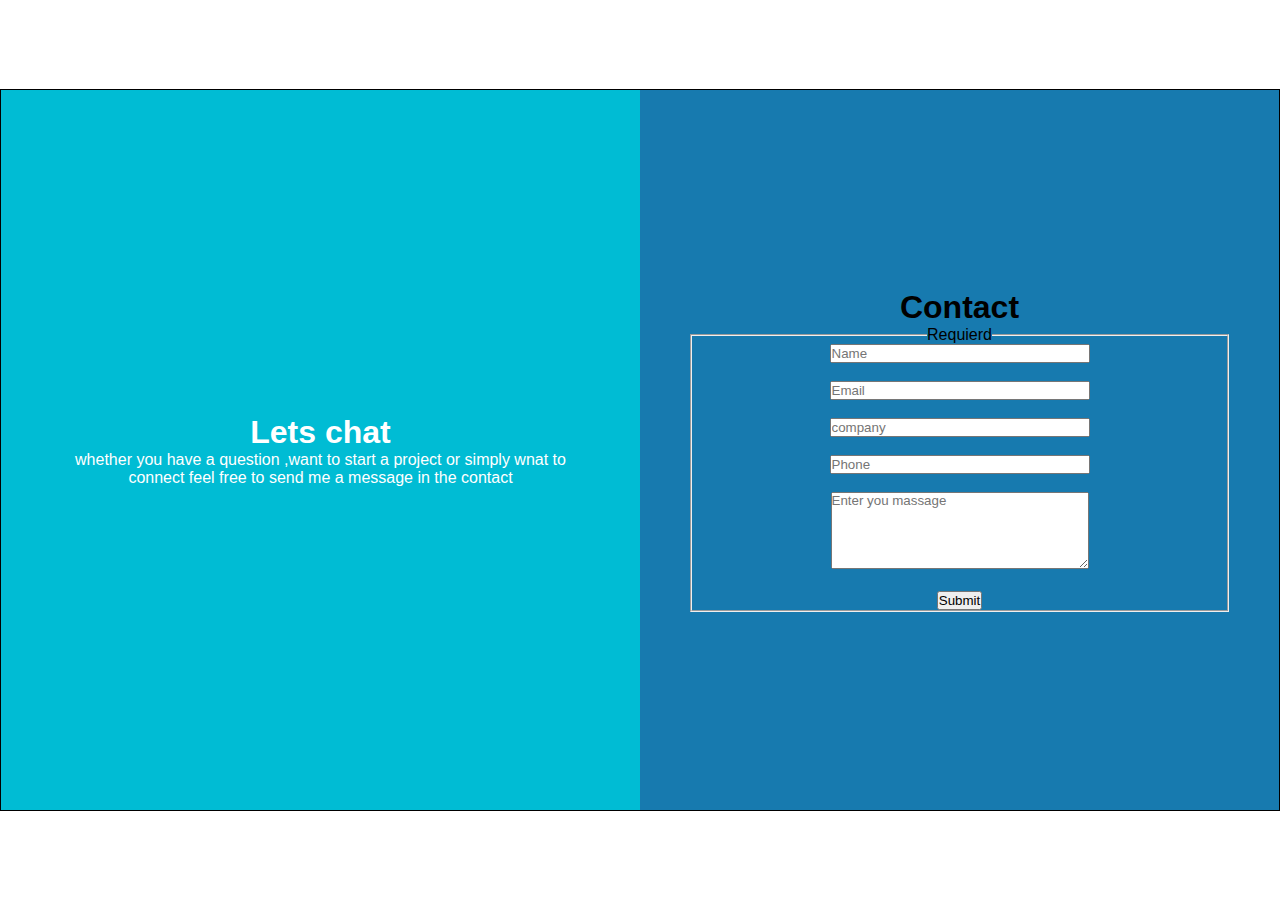
<file: akshau.html>
<!DOCTYPE html>
<html lang="en">
<head>
    <meta charset="UTF-8">
    <meta name="viewport" content="width=device-width, initial-scale=1.0">
    <title>Document</title>
     <style>
        *{
            margin: 0;
            padding: 0;
            font-family: 'Segoe UI', Tahoma, Geneva, Verdana, sans-serif;
        }
        body {
            height: 100vh;
            display: flex;
            justify-content: center;
            align-items: center;

        }
        .container{
            height: 80vh;
            display: flex;
            text-align: center;
            justify-content: center;
            border: 1px solid #000;
            background-color: aqua;
            overflow: hidden;
            
        }
        .left-side{
            background-color: #00bcd4;
            color: white;
            padding: 50px;
            flex: 1;
            display: flex;
            flex-direction: column;
            justify-content: center;
        }
        .right-side{
            background-color:rgb(23, 122, 175);
            padding: 50px;
            flex: 1;
            display: flex;
            flex-direction: column;
            justify-content: center;


        }
        input,textarea{
            width:20vw;
            

        }
       input[type="submit"]button{
        background-color: #129278;
       }
        
       

    </style>
</head>
<body>
<div class="container">
    <div class="left-side">
       <h1>Lets chat</h1> 
       <p>whether you have a question ,want to start a project or simply wnat to connect
        feel free to send me a message in the contact </p>
    </div>
    <div class="right-side">
         <h1>Contact</h1>

        <form action="#"method=post>
            <fieldset>

                <legend>Requierd</legend>            
                <input type="text" id="name" name="name" placeholder="Name"
                required>
               
                <br><br>
               
               <input type="text" id="email" name="email" placeholder="Email"
               required>
               
               <br><br>
               
               <input type="text" id="company" name="company" placeholder="company"
               required>
               <br><br>
             
               <input type="text" id="phone" name="phone" placeholder="Phone"
               required>
               <br><br>
              
               <textarea name="massage" id="massage" cols="50" rows="5" placeholder="Enter you massage"></textarea>
               <br><br>
               <button type="submit"> Submit</button>
              

            </fieldset>
        </form>
    </div>
</div>
</body>
</html>
</file>
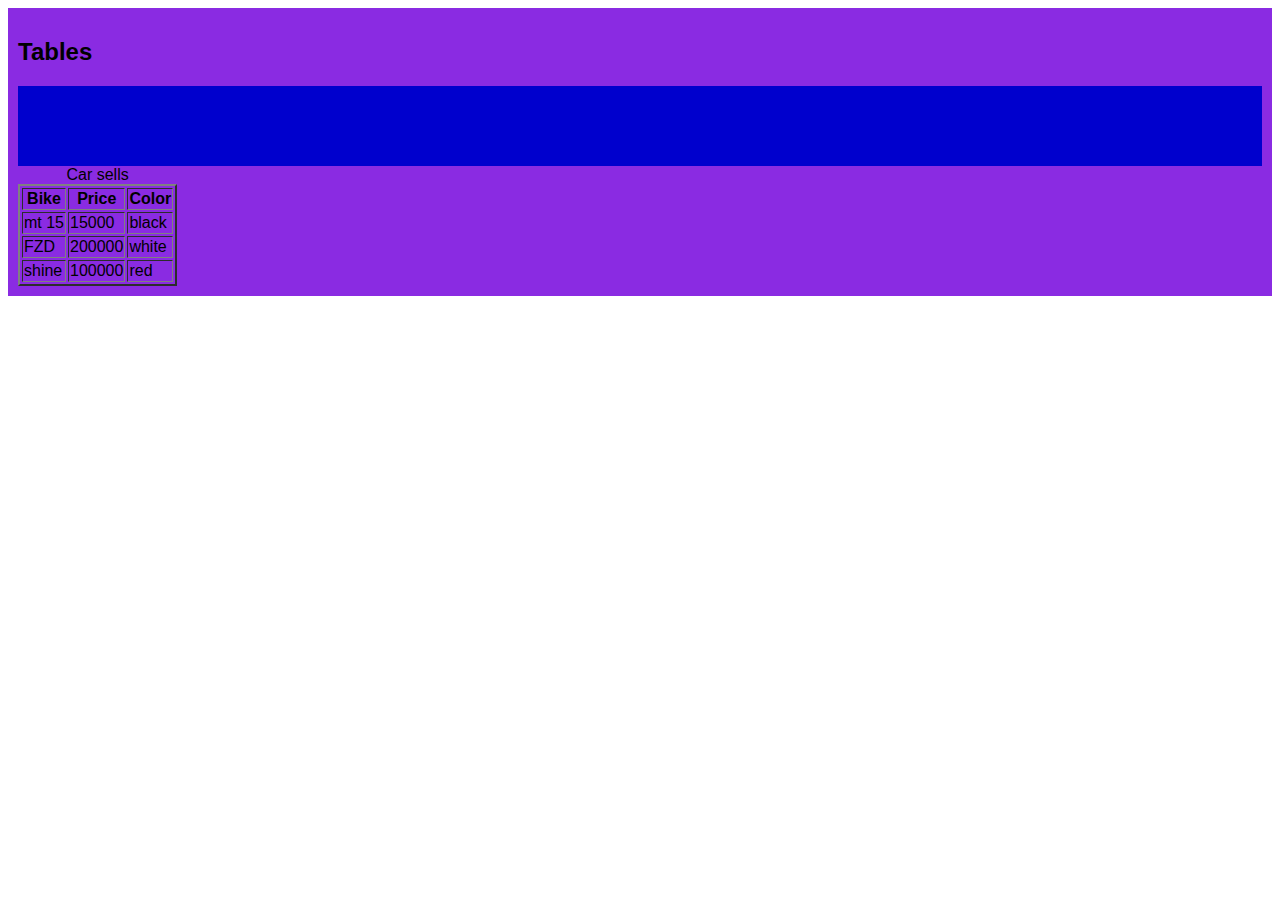
<file: akshay.html>
<!-- <!DOCTYPE html>
<html lang="en">
<head>
    <meta charset="UTF-8">
    <meta name="viewport" content="width=device-width, initial-scale=1.0">
    <title>complete html tags</title>
</head>
<body>
    <header><h1>complet HTML tags</h1></header>
    <p>This page demonstrates all basic and advanced HTML tags without any CSS stylin</p>
    <h2>table of contend</h2>
    <nav><ol>
        <li><a href="text tags">text tags</a></li>
        <li><a href="list">list</a></li>
        <li><a href="medio">medio</a></li>
        <li><a href="table">table</a></li>
        <li><a href="fomate">format</a></li>
        <li><a href="semantic tags">semantic tags</a></li>
        <li><a href="advantages tags"></a></li>
        </ul></nav>
        <h1>test tags</h1>
        <h2>heading</h2>
        <h3>heading</h3>
        <h4>heading</h4>
        <h5>heading</h5>
        <h6>heading</h6>
        <h2>program and text  formate</h2>
        

    
</body>
</html>  -->


 <!DOCTYPE html>
<html lang="en">
<head>
    <meta charset="UTF-8">
    <meta name="viewport" content="width=device-width, initial-scale=1.0">
    <title>Document</title>

    <style>
        section{   
             background-color: blueviolet;
            padding: 10px;
            font-family: Arial, Helvetica, sans-serif;

        }
        div{
            background-color: mediumblue;
            font-family: Arial, Helvetica, sans-serif;
            padding: 40px;

        }

    </style>

</head>
<body>

    
    <section id="tabel">
        <h2> Tables</h2>
        <table border="2">
            <caption> Car sells</caption>
        <thead>
            <tr>
               <div>
                <th> Bike</th>
                <th> Price</th>
                <th> Color</th>  
                
            </tr>
        </thead>
        <tbody>
            <tr>
                <td>
                    mt 15
                </td>
                <td>
                    15000
                </td>
                <td>
                    black
                </td>
                </tr>
                <tr>
                    <td>
                        FZD
                    </td>
                    <td>
                        200000
                    </td>
                    <td>
                        white
                    </td>
                </tr>
                <tr>
                <td>
                shine
            </td>
            <td>
                100000
            </td>
            <td>
                red
            </tr>
            </div> 
        </tbody>
        </table>
    </section>
</body>
</html>
</file>
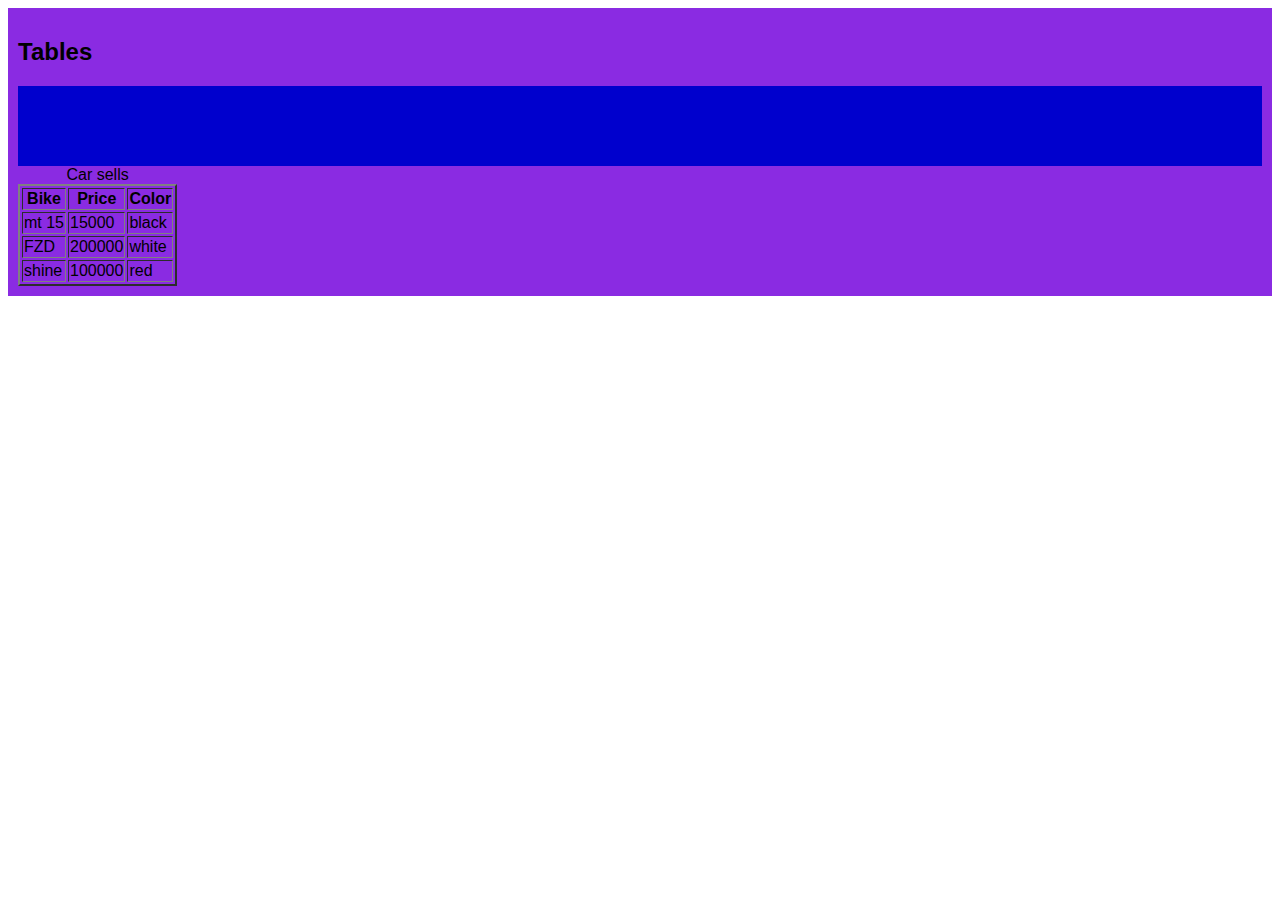
<file: ass_1.html>
<!DOCTYPE html>
<html lang="en">
<head>
    <meta charset="UTF-8">
    <meta name="viewport" content="width=device-width, initial-scale=1.0">
    <title>Document</title>

    <style>
        section{   
             background-color: blueviolet;
            padding: 10px;
            font-family: Arial, Helvetica, sans-serif;

        }
        div{
            background-color: mediumblue;
            font-family: Arial, Helvetica, sans-serif;
            padding: 40px;

        }

    </style>

</head>
<body>

    
    <section id="tabel">
        <h2> Tables</h2>
        <table border="2">
            <caption> Car sells</caption>
        <thead>
            <tr>
               <div>
                <th> Bike</th>
                <th> Price</th>
                <th> Color</th>  
                
            </tr>
        </thead>
        <tbody>
            <tr>
                <td>
                    mt 15
                </td>
                <td>
                    15000
                </td>
                <td>
                    black
                </td>
                </tr>
                <tr>
                    <td>
                        FZD
                    </td>
                    <td>
                        200000
                    </td>
                    <td>
                        white
                    </td>
                </tr>
                <tr>
                <td>
                shine
            </td>
            <td>
                100000
            </td>
            <td>
                red
            </tr>
            </div> 
        </tbody>
        </table>
    </section>
</body>
</html>
</file>
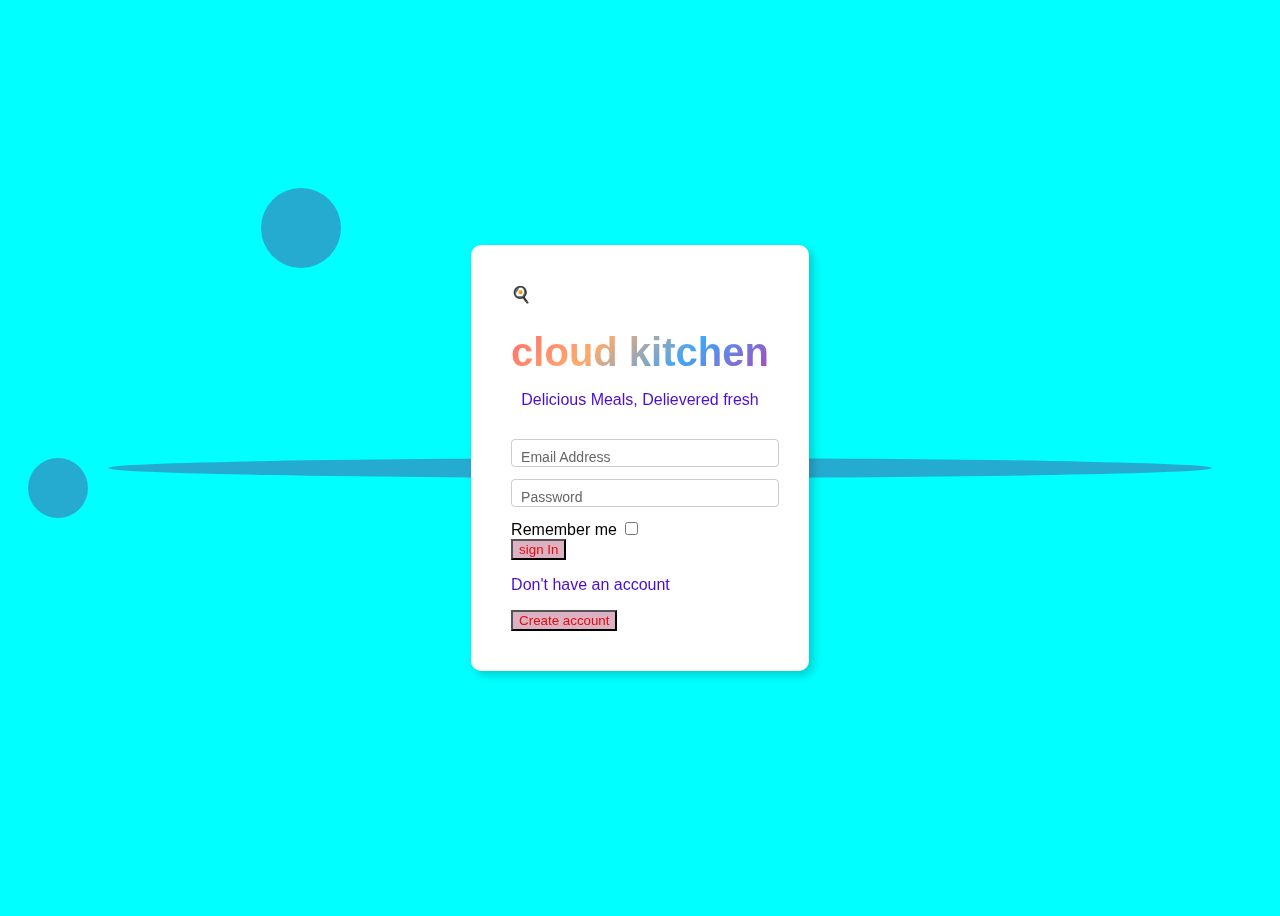
<file: assignment3.html>
<!DOCTYPE html>
<html lang="en">
<head>
    <meta charset="UTF-8">
    <meta name="viewport" content="width=device-width, initial-scale=1.0">
    <title>Document</title>

    <style>
        
        
        body{
            font-family: 'segoe UI', 'Segoe UI', Tahoma, Geneva, Verdana, sans-serif;
            background-color: aqua;
            min-height: 100vh;
            display: flex;
            justify-content: center;
            align-items: center;
            position: relative;
            overflow-x:hidden ;
        }
        .bg-shapes{
            position: absolute;
            left: 5%;
            width: 25%;
            overflow: hidden;


        }
        .shape{
            position: absolute;
            background-color: rgb(38, 171, 208);
            border-radius: 50%;
            animation:float 1s ease-in-out infinite;
        }
        .shape:nth-child(1){
            width: 80px;
            height: 80px;
            top: 20%;
            left: 20%;
            animation-delay: 2s;

        }
        .shape:nth-child(2){
            left: 100px;
            height: 20px;
            right: 60px;
            animation-delay: 4s;

        }

        .shape:nth-child(3){
            width: 60px;
            height: 60px;
            right: 50px;
            left: 20px;
        }
        @keyframes float {
            0%,100%{
                transform: translateY(0) rotate(odeg); 
            }
            50%{
                transform:translate(-20px) rotate(180deg) ;
                }
            }

        .container{
            background-color: #fff;
            backdrop-filter: blur(30px);
            border-radius: 10px;
            padding: 40px;
            z-index: 2;
            overflow:hidden;
            max-width: 90vw;
            box-shadow: 4px 4px 10px rgba(0,0,0,0.2);

        }
        .container::before{
            content:'';
            position: absolute;
            top: 0;
            left: 0;
            right: 0;
            height: 4px;
           background-color:linear-gradient(90deg,#ff6b6b,#ffab6b,#42a5f5,#ab47bc) ;
           animation: gradient 3s ease infinite;
           background-size: 300% 100%;

        }
        @keyframes Gradient {
            0% {
                background-position: 0% 50%;
            }
            50%{
                background-position: 100% 50%;

            }

        }
        .logo{
            text-align: center;
            margin-bottom: 30px;


        }
        .logo h1{
            color: #333;
            font-size: 2.5rem;
            font-weight: 700;
            margin-bottom: 5px;
            text-align: center;
            background: linear-gradient(135deg, #ff6b6b, #ffab6b, #42a5f5, #ab47bc );
            -webkit-background-clip: text;
            -webkit-text-fill-color: transparent;
            background-size: cover;

        }

        .form-container{
            position: relative;
        }

        .form-group{
            position: relative;
        }
        .form-group input{
            width: 100%;
            padding: 4px;
            margin-bottom: 12px;
            border: 1px solid #ccc;
            border-radius: 4px;
            font-size:16px;
            color: #333;
            transition: all 0.3s ease;
        }
.form-group input:focus{
    outline: none;
    border-color: #00bcd4;
    background: none;
    transform: translateY(2px);
    box-shadow: 0 5px 10px rgba(0,0,0,0.2);
}

.form-group label{
    position: absolute;
    top: 10px;
    left: 10px;
    color: #666;
    pointer-events: none;
    font-size: 14px;
    transition: all 0.3s ease;
}
button{
    color: #e40b0b;
    background-position: 12px;
  background-color: #dbb1c3;
  justify-content: center;
  display: flex;
  align-items: center;
}
p{
    color: #4b0ed0;
}


    </style>
</head>
<body>
    
    <div class="bg shapes">
        <div class="shape"></div>
        <div class="shape"></div>
        <div class="shape"></div>
        
    </div>
    <div class="container">
    <div class="food-icones">🍳</div>
    <div class="logo">

    <h1>cloud kitchen</h1>
    <p>Delicious Meals, Delievered fresh</p>
    </div>
    <div class="form-container">
    <div class="form-action" >
    
    <form>
        <div class="form-group">
            <label >Email Address</label>
        <input type="email"  placeholder="" required>
            </div>
            <div class=" form-group">
                <label>Password</label>
            <input type="password" placeholder="" required>
            </div>
            <div class="checkbox-group">
                <label for="remember">Remember me</label>
                <input type="checkbox" id="remember">
            </div>

            
                <button type="submit" class="btn">sign In</button>

    </form>
    </div>
    <div class="toggle-form">
        <p> Don't have an account</p>
        <button type="button" class="toggle-btn" onclick="toggleform()">Create account</button>

        </div>
        </div>
    </div>
</body>
</html>
</file>
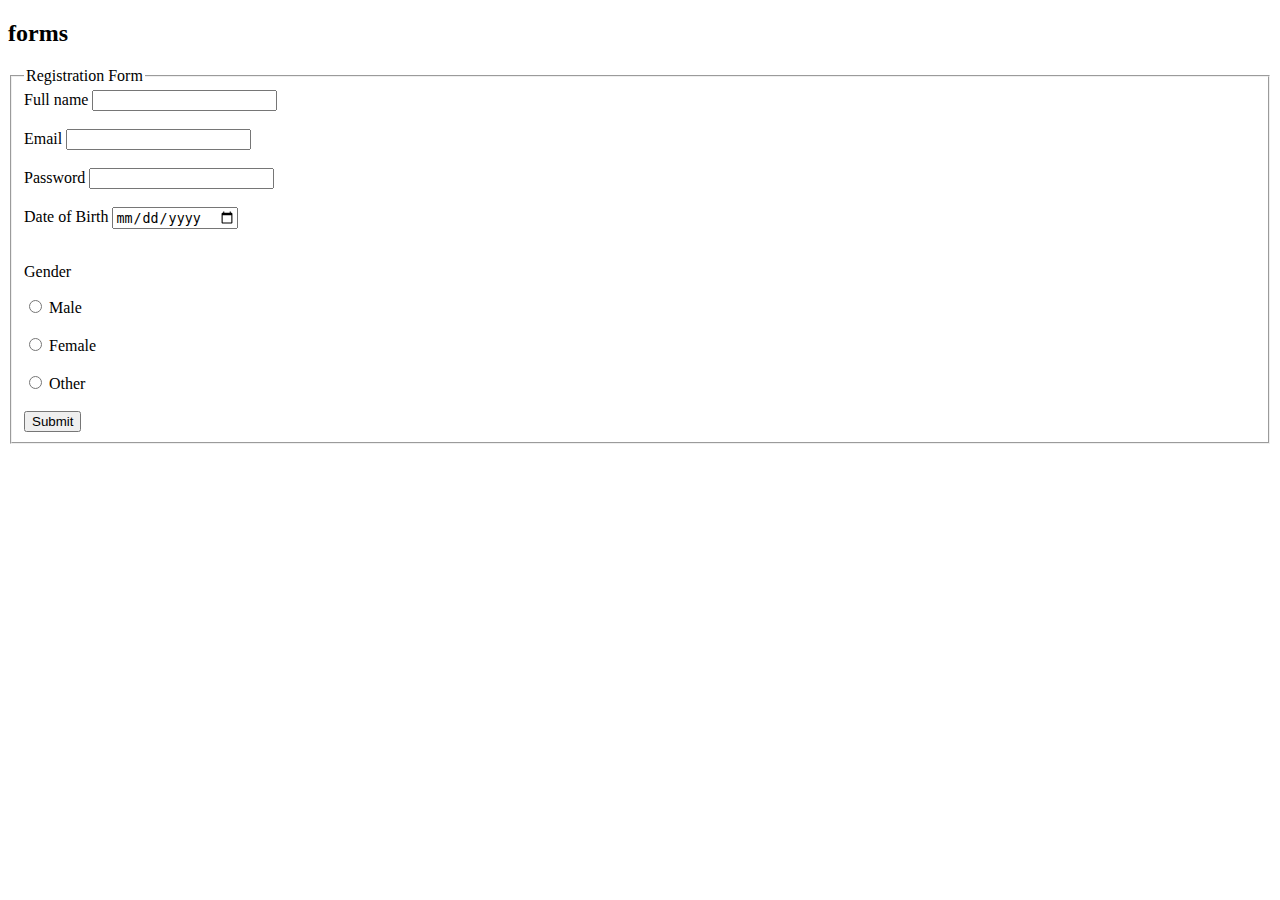
<file: form.html>
<!DOCTYPE html>
<html lang="en">
<head>
    <meta charset="UTF-8">
    <meta name="viewport" content="width=device-width, initial-scale=1.0">
    <title>Document</title>
</head>
<body>
    
<section id="forms">
    <h2>forms</h2>
    <form action="#" method="post">
        <fieldset>
            <legend>Registration Form</legend>
           <label for="full name">Full name</label> 
           <input type="text" id="full name" name="full name" 
        required>
                <br><br>
                <label for="email">Email</label>
                <input type="text" id="Email" name="Email" 
            required>
                    <br><br>
                    <label for="passwoord">Password</label>
                    <input type="text" id="Password" name="passwoord" 
                required>
                    <br><br>
                    <label for="Date of birth">Date of Birth</label>
                    <input type="date" id="date of birth" name="Date of Birth" 
                required>
                        <br><br>
                      <p>Gender</p>

                      <input type="radio" id="male" name="gender" value="male" >
                      <label for="male">Male</label>
                      <br><br>
                      <input type="radio" id="female" name="gender" value="female">
                      <label for="female">Female</label>
                      <br><br>
                      <input type="radio" id="other" name="gender" value="other">
                      <label for="other">Other</label>
                     
                        <br><br>
                        
                        <input type="submit">
                        
                       
        </fieldset>

</section>

</body>
</html>
</file>
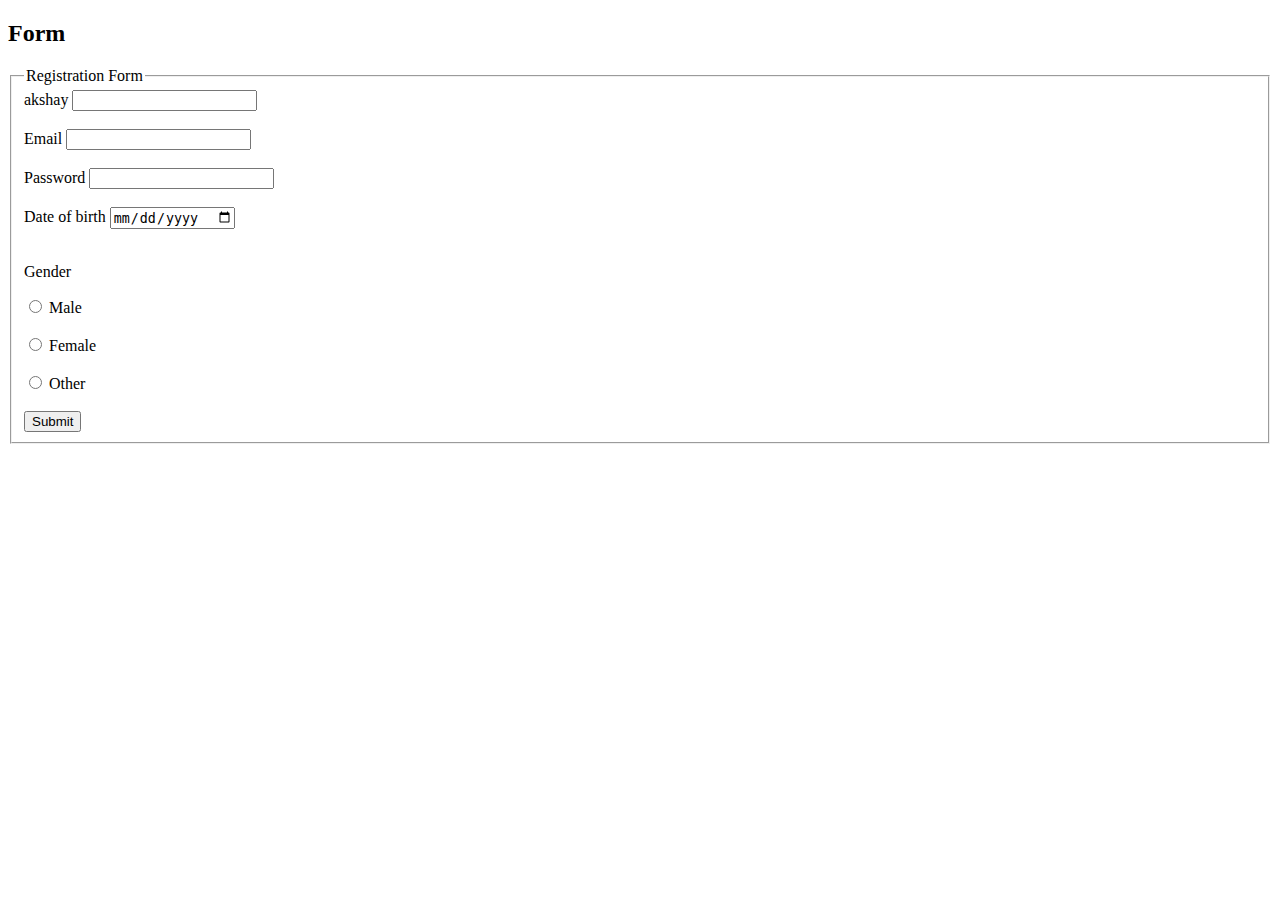
<file: practic_form.html>
<!DOCTYPE html>
<html lang="en">
<head>
    <meta charset="UTF-8">
    <meta name="viewport" content="width=device-width, initial-scale=1.0">
    <title>Document</title>
</head>
<body>
    
<section id="Form">
<form action="#"method id="post">
<h2> Form</h2>
<fieldset>
<legend> Registration Form</legend>
<label for="full name"  >akshay</label>
<input type="text" id="full name" width="400" 
required>
        <br><br>
<label for="email">Email</label>
<input type="text" id="email" name="Email" 
required>
    <br><br>

<label for="pasword">Password</label>
<input type="text" id="password" name="password" 
required>
    <br><br>
<label for="date of birth"> Date of birth</label>
<input type="date" id="date of birth" name="date of birth" 
required>
            <br><br>
            <p>Gender</p>
            <input type="radio" id="male" name="gender" value="male">
            <label for="gender"> Male</label>  
            <br><br>
            <input type="radio" id="Female" name="gender" value="female">
            <label for="gender">Female</label>
            <br><br>
            <input type="radio" id="other" name="gender" value="gender">
            <label for="gender"> Other</label>
            <br><br>
            <input type="submit">

</fieldset>
</section>
</body>
</html>
</file>
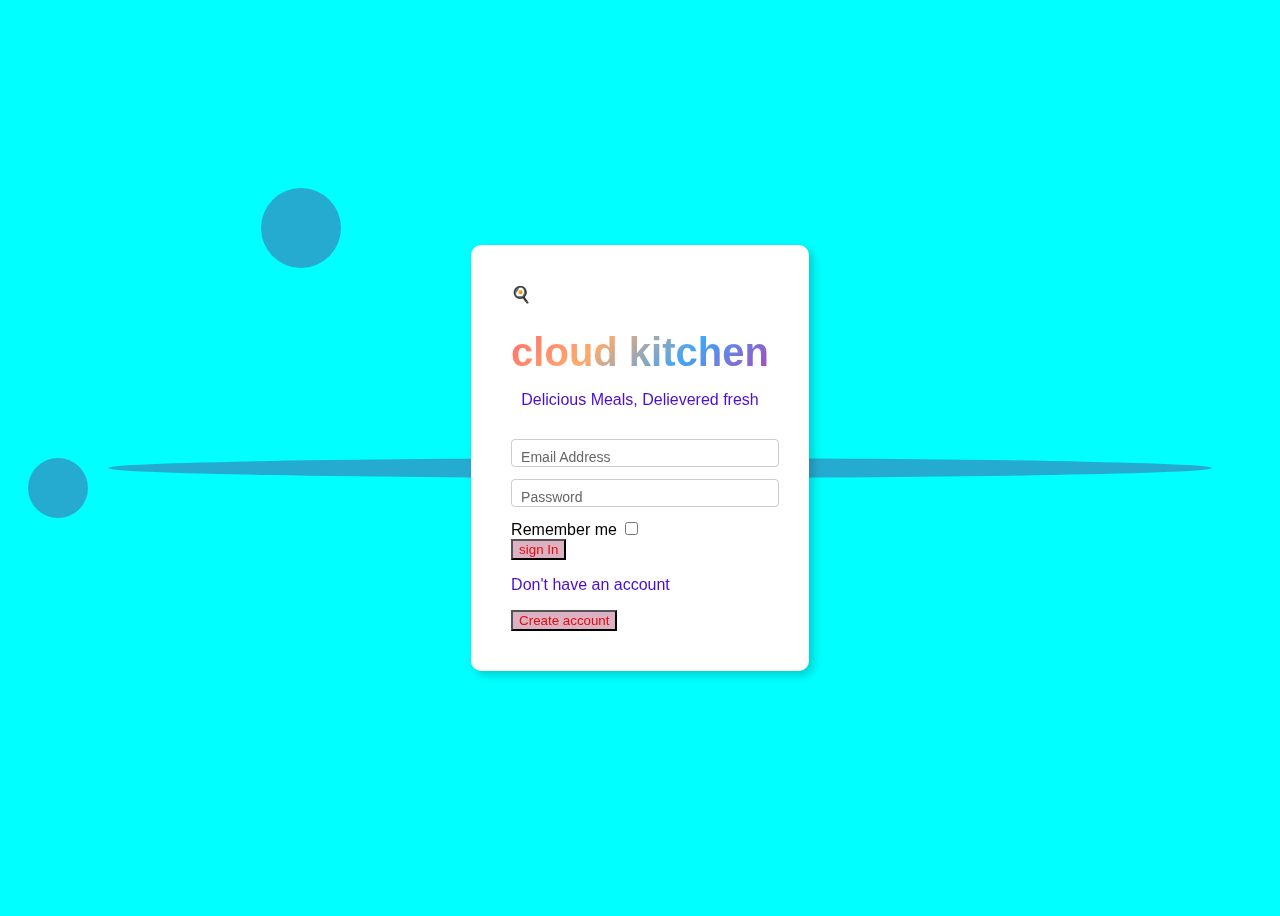
<file: signup.html>
<!DOCTYPE html>
<html lang="en">
<head>
    <meta charset="UTF-8">
    <meta name="viewport" content="width=device-width, initial-scale=1.0">
    <title>Document</title>

    <style>
        
        
        body{
            font-family: 'segoe UI', 'Segoe UI', Tahoma, Geneva, Verdana, sans-serif;
            background-color: aqua;
            min-height: 100vh;
            display: flex;
            justify-content: center;
            align-items: center;
            position: relative;
            overflow-x:hidden ;
        }
        .bg-shapes{
            position: absolute;
            left: 5%;
            width: 25%;
            overflow: hidden;


        }
        .shape{
            position: absolute;
            background-color: rgb(38, 171, 208);
            border-radius: 50%;
            animation:float 1s ease-in-out infinite;
        }
        .shape:nth-child(1){
            width: 80px;
            height: 80px;
            top: 20%;
            left: 20%;
            animation-delay: 2s;

        }
        .shape:nth-child(2){
            left: 100px;
            height: 20px;
            right: 60px;
            animation-delay: 4s;

        }

        .shape:nth-child(3){
            width: 60px;
            height: 60px;
            right: 50px;
            left: 20px;
        }
        @keyframes float {
            0%,100%{
                transform: translateY(0) rotate(odeg); 
            }
            50%{
                transform:translate(-20px) rotate(180deg) ;
                }
            }

        .container{
            background-color: #fff;
            backdrop-filter: blur(30px);
            border-radius: 10px;
            padding: 40px;
            z-index: 2;
            overflow:hidden;
            max-width: 90vw;
            box-shadow: 4px 4px 10px rgba(0,0,0,0.2);

        }
        .container::before{
            content:'';
            position: absolute;
            top: 0;
            left: 0;
            right: 0;
            height: 4px;
           background-color:linear-gradient(90deg,#ff6b6b,#ffab6b,#42a5f5,#ab47bc) ;
           animation: gradient 3s ease infinite;
           background-size: 300% 100%;

        }
        @keyframes Gradient {
            0% {
                background-position: 0% 50%;
            }
            50%{
                background-position: 100% 50%;

            }

        }
        .logo{
            text-align: center;
            margin-bottom: 30px;


        }
        .logo h1{
            color: #333;
            font-size: 2.5rem;
            font-weight: 700;
            margin-bottom: 5px;
            text-align: center;
            background: linear-gradient(135deg, #ff6b6b, #ffab6b, #42a5f5, #ab47bc );
            -webkit-background-clip: text;
            -webkit-text-fill-color: transparent;
            background-size: cover;

        }

        .form-container{
            position: relative;
        }

        .form-group{
            position: relative;
        }
        .form-group input{
            width: 100%;
            padding: 4px;
            margin-bottom: 12px;
            border: 1px solid #ccc;
            border-radius: 4px;
            font-size:16px;
            color: #333;
            transition: all 0.3s ease;
        }
.form-group input:focus{
    outline: none;
    border-color: #00bcd4;
    background: none;
    transform: translateY(2px);
    box-shadow: 0 5px 10px rgba(0,0,0,0.2);
}

.form-group label{
    position: absolute;
    top: 10px;
    left: 10px;
    color: #666;
    pointer-events: none;
    font-size: 14px;
    transition: all 0.3s ease;
}
button{
    color: #e40b0b;
    background-position: 12px;
  background-color: #dbb1c3;
  justify-content: center;
  display: flex;
  align-items: center;
}
p{
    color: #4b0ed0;
}


    </style>
</head>
<body>
    
    <div class="bg shapes">
        <div class="shape"></div>
        <div class="shape"></div>
        <div class="shape"></div>
        
    </div>
    <div class="container">
    <div class="food-icones">🍳</div>
    <div class="logo">

    <h1>cloud kitchen</h1>
    <p>Delicious Meals, Delievered fresh</p>
    </div>
    <div class="form-container">
    <div class="form-action" >
    
    <form>
        <div class="form-group">
            <label >Email Address</label>
        <input type="email"  placeholder="" required>
            </div>
            <div class=" form-group">
                <label>Password</label>
            <input type="password" placeholder="" required>
            </div>
            <div class="checkbox-group">
                <label for="remember">Remember me</label>
                <input type="checkbox" id="remember">
            </div>

            
                <button type="submit" class="btn">sign In</button>

    </form>
    </div>
    <div class="toggle-form">
        <p> Don't have an account</p>
        <button type="button" class="toggle-btn" onclick="toggleform()">Create account</button>

        </div>
        </div>
    </div>
</body>
</html>
</file>
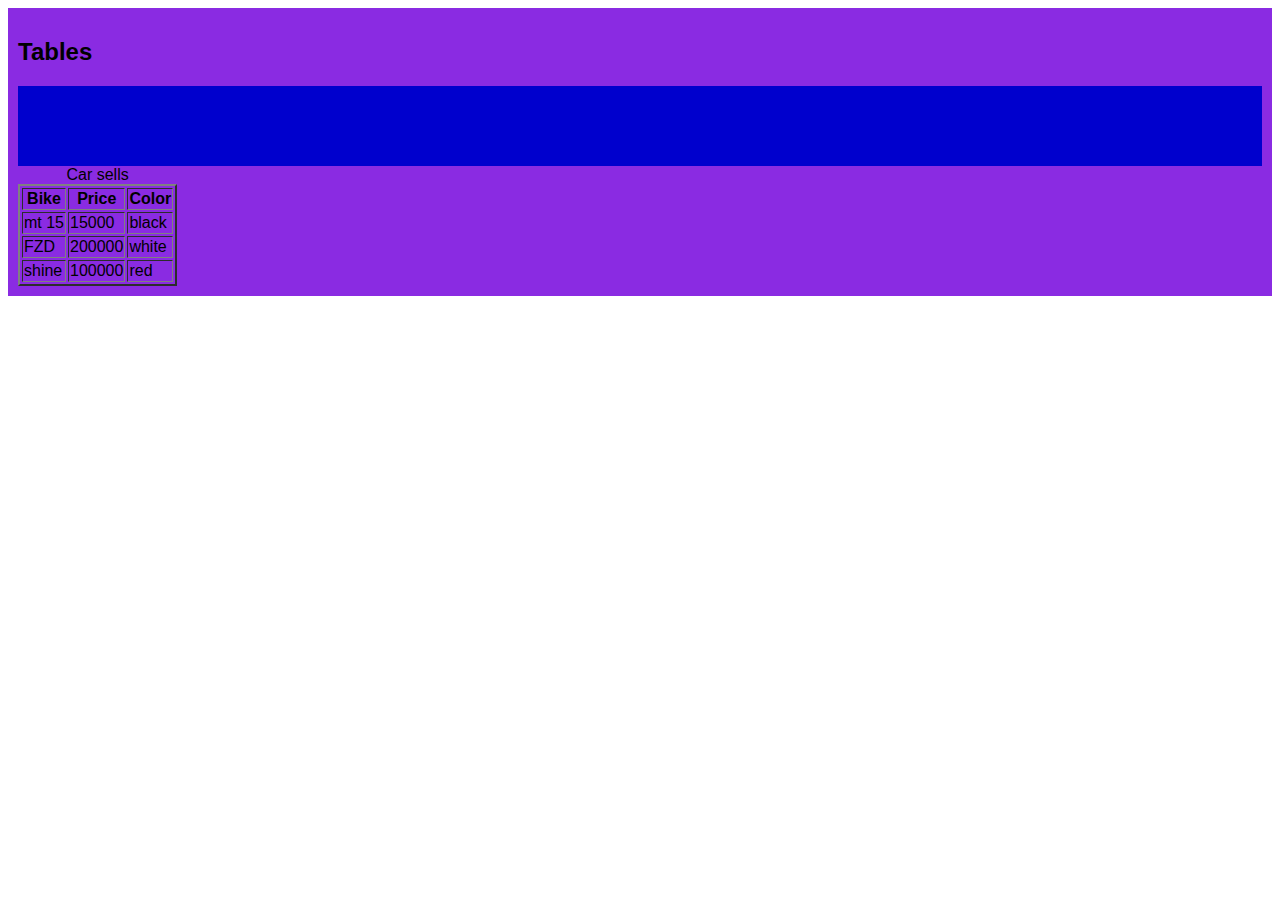
<file: table.html>
<!DOCTYPE html>
<html lang="en">
<head>
    <meta charset="UTF-8">
    <meta name="viewport" content="width=device-width, initial-scale=1.0">
    <title>Document</title>

    <style>
        section{   
             background-color: blueviolet;
            padding: 10px;
            font-family: Arial, Helvetica, sans-serif;

        }
        div{
            background-color: mediumblue;
            font-family: Arial, Helvetica, sans-serif;
            padding: 40px;

        }

    </style>

</head>
<body>

    
    <section id="tabel">
        <h2> Tables</h2>
        <table border="2">
            <caption> Car sells</caption>
        <thead>
            <tr>
               <div>
                <th> Bike</th>
                <th> Price</th>
                <th> Color</th>  
                
            </tr>
        </thead>
        <tbody>
            <tr>
                <td>
                    mt 15
                </td>
                <td>
                    15000
                </td>
                <td>
                    black
                </td>
                </tr>
                <tr>
                    <td>
                        FZD
                    </td>
                    <td>
                        200000
                    </td>
                    <td>
                        white
                    </td>
                </tr>
                <tr>
                <td>
                shine
            </td>
            <td>
                100000
            </td>
            <td>
                red
            </tr>
            </div> 
        </tbody>
        </table>
    </section>
</body>
</html>
</file>
